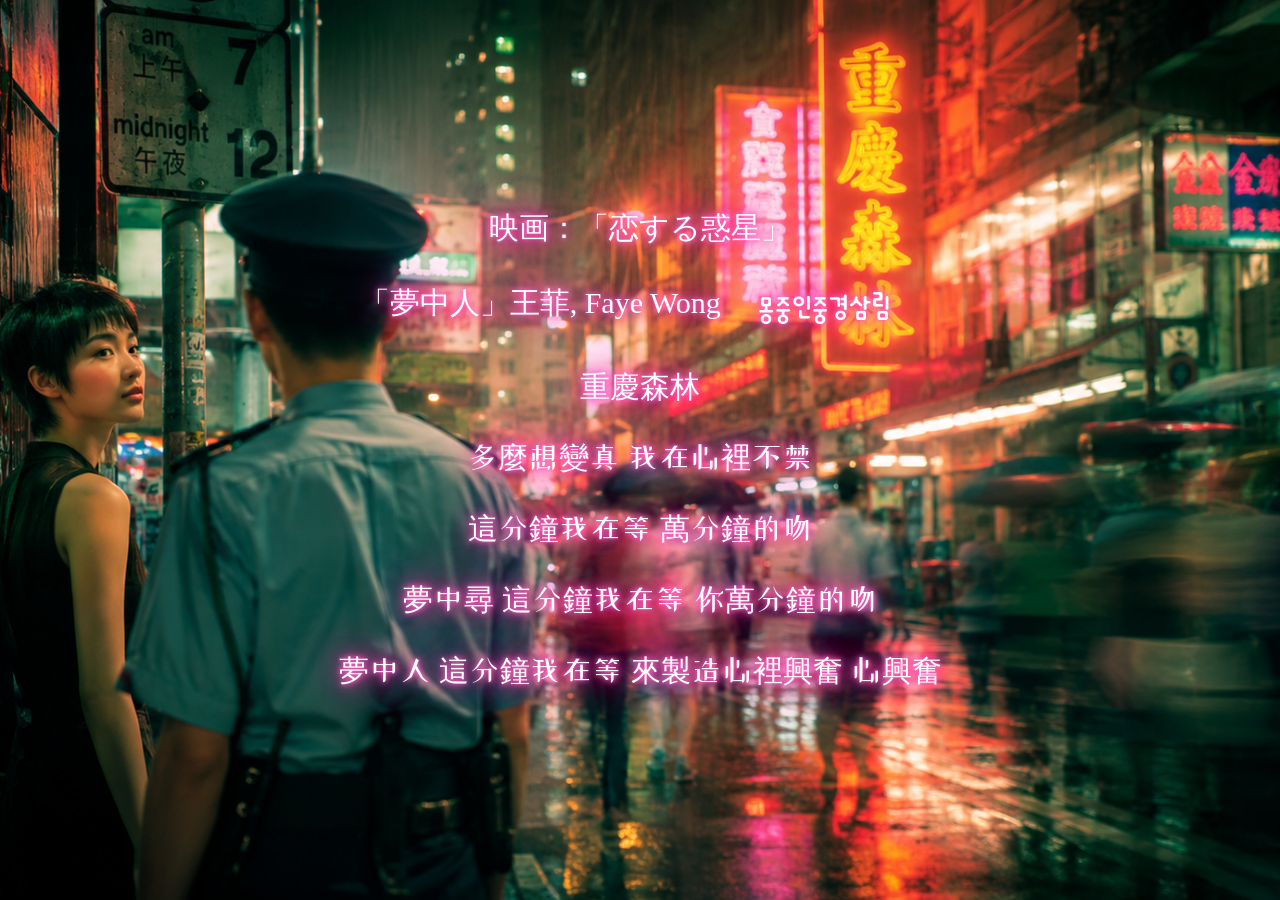
<file: skyfolio/koisuruwakusei.html>
<!DOCTYPE html>
<html lang="ja">
<head>
<meta charset="UTF-8">
<meta name="viewport" content="width=device-width, initial-scale=1">
<title>恋する惑星｜重慶森林</title>
<link rel="stylesheet" href="css/style_songs.css?v=20261029-center2">
</head>
<body>
<div class="fay"><div class="fay_lyrics">
<p>映画：「恋する惑星」</p>
<p>「夢中人」王菲, Faye Wong <span class="korea">몽중인중경삼림</span></p>
<p>重慶森林</p>
<div class="china">
<p>多麼想變真 我在心裡不禁</p>
<p>這分鐘我在等 萬分鐘的吻</p>
<p>夢中尋 這分鐘我在等 你萬分鐘的吻</p>
<p>夢中人 這分鐘我在等 來製造心裡興奮 心興奮</p>
</div></div></div>
</body></html>
</file>
<file: skyfolio/css/style_songs.css>
@import url('https://fonts.googleapis.com/css2?family=Dongle&display=swap');
@import url('https://fonts.googleapis.com/css2?family=ZCOOL+XiaoWei&display=swap');
*{box-sizing:border-box}
html,body{margin:0}
body{background:#071824}
.fay{background-image:url(../assets/恋する惑星.nitta.png);background-size:cover;background-position:center;background-repeat:no-repeat;color:white;min-height:100vh;font-size:30px}
.fay:hover{background-image:url(../assets/koi-restaurant.png);transition:all 5s}
.fay_lyrics{font-size:30px;color:white;padding:30px;text-align:center;max-width:1100px;margin:auto;overflow-wrap:anywhere;text-shadow:0 0 5px #ff66cc,0 0 10px #ff66cc,0 0 20px #ff1493,0 0 40px #ff1493,0 0 60px #ff1493}
.korea{font-size:40px;padding:30px;font-family:"Dongle",sans-serif;color:white;text-shadow:0 0 5px #ff66cc,0 0 10px #ff66cc,0 0 20px #ff1493,0 0 40px #ff1493,0 0 60px #ff1493}
.china{font-family:"ZCOOL XiaoWei",sans-serif}
@media(max-width:700px){.fay{min-height:100svh}.fay_lyrics{font-size:20px;padding:24px 14px}.korea{font-size:30px;padding:8px}}
/* Center the movie title and text vertically within the background */
.fay { display: flex; align-items: center; justify-content: center; }
.fay_lyrics { width: 100%; }
</file>
